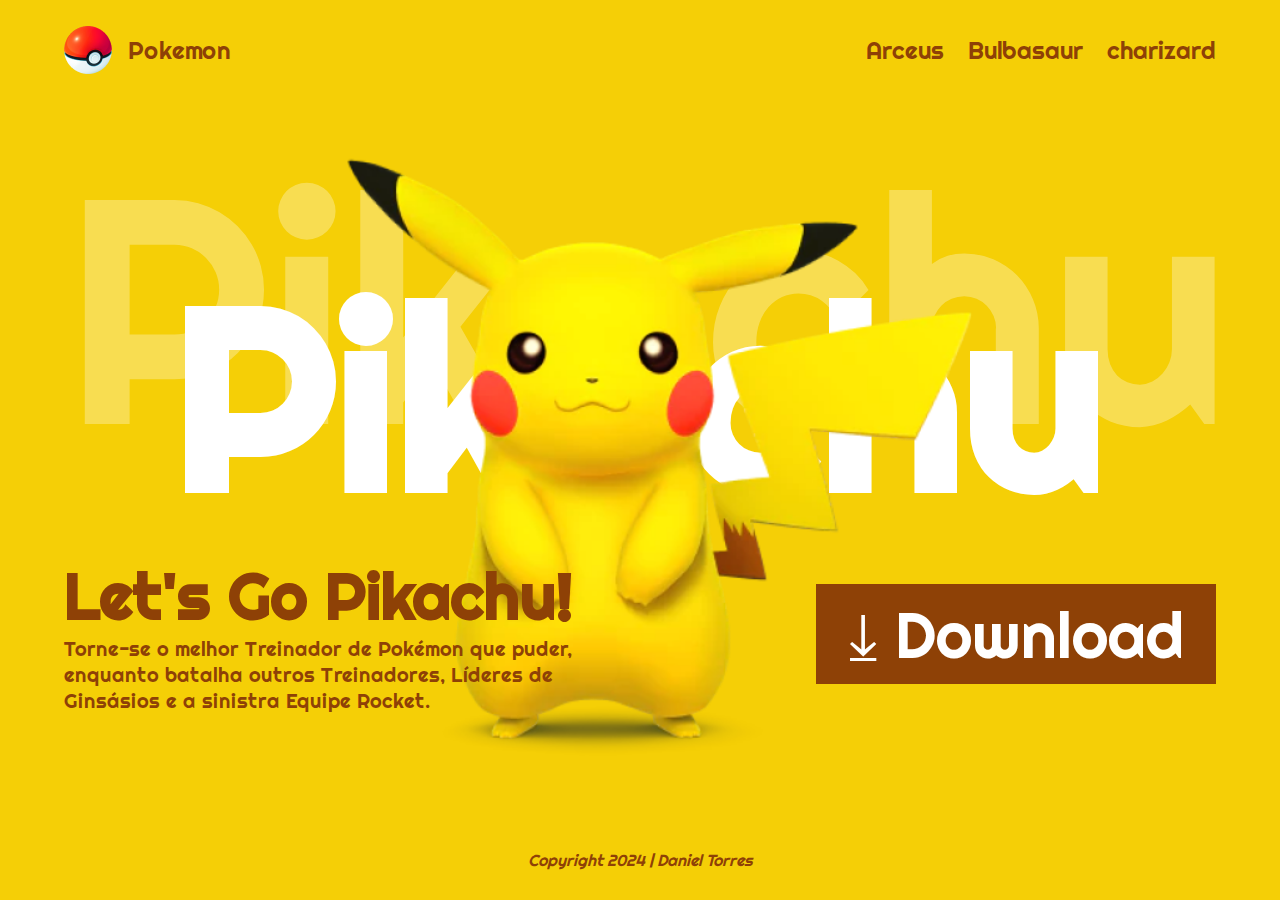
<file: index.html>
<!DOCTYPE html>
<html lang="en">
<head>
    <meta charset="UTF-8">
    <meta http-equiv="X-UA-Compatible" content="IE=edge">
    <meta name="viewport" content="width=device-width, initial-scale=1.0">
    <link rel="preconnect" href="https://fonts.googleapis.com">
    <link rel="preconnect" href="https://fonts.gstatic.com" crossorigin>
    <link href="https://fonts.googleapis.com/css2?family=Righteous&display=swap" rel="stylesheet">
    <link rel="stylesheet" href="style.css">
    <title>Let's Go, Pikachu!</title>
</head>
<body>
    <header>
        <a href="#">
            <img src="./img/poke-bola.png" alt="poke-bola">
            <span>Pokemon</span>
        </a>
        <div>
            <a href="./Arceus.html">Arceus</a>
            <a href="./Bulbasaur.html">Bulbasaur</a>
            <a href="./charizard.html">charizard</a>
        </div>
    </header>
    
    <main>
        <div class="title">
            <h1>Pikachu</h1>
            <span>Pikachu</span>
        </div>
        
        <div class="container">
            <div>
                <h2>
                    Let's Go Pikachu!
                </h2>
                <p>
                    Torne-se o melhor Treinador de Pokémon que puder, enquanto batalha outros Treinadores, Líderes de Ginsásios e a sinistra Equipe Rocket.
                </p>
            </div>
            <div class="action">
                <a href="#">
                    &#10515; Download

                </a>
            </div>
        </div>
    
    </main>
    
    <footer>
        Copyright 2024 | Daniel Torres
    </footer>
    <img src="./img/pikachu.png" alt="pikachu" class="pikachu-image">
</body>
</html>
</file>
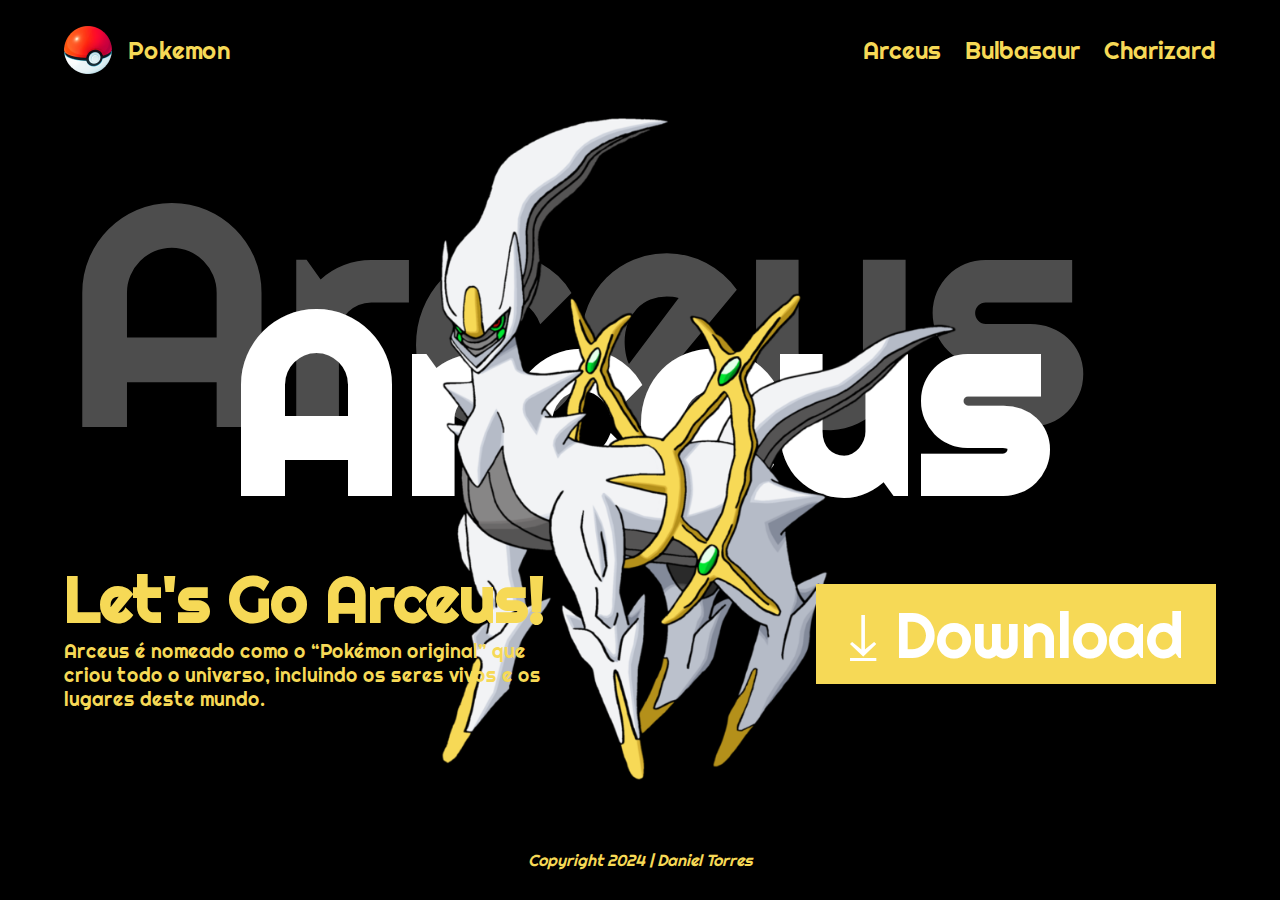
<file: Arceus.html>
<!DOCTYPE html>
<html lang="en">
<head>
    <meta charset="UTF-8">
    <meta http-equiv="X-UA-Compatible" content="IE=edge">
    <meta name="viewport" content="width=device-width, initial-scale=1.0">
    <link rel="preconnect" href="https://fonts.googleapis.com">
    <link rel="preconnect" href="https://fonts.gstatic.com" crossorigin>
    <link href="https://fonts.googleapis.com/css2?family=Righteous&display=swap" rel="stylesheet">
    <link rel="stylesheet" href="Arceus.css">
    <title>Let's Go, Arceus!</title>
</head>
<body>
    <header>
        <a href="#">
            <img src="./img/poke-bola.png" alt="poke-bola">
            <span>Pokemon</span>
        </a>
        <div>
            <a href="./Arceus.html">Arceus</a>
            <a href="./Bulbasaur.html">Bulbasaur</a>
            <a href="./charizard.html">Charizard</a>
        </div>
    </header>
    
    <main>
        <div class="title">
            <h1>Arceus</h1>
            <span>Arceus</span>
        </div>
        
        <div class="container">
            <div>
                <h2>
                    Let's Go Arceus!
                </h2>
                <p>
                    Arceus é nomeado como o “Pokémon original” que criou todo o universo, incluindo os seres vivos e os lugares deste mundo.
                </p>
            </div>
            <div class="action">
                <a href="#">
                    &#10515; Download

                </a>
            </div>
        </div>
    
    </main>
    
    <footer>
        Copyright 2024 | Daniel Torres
    </footer>
    <img src="./img/arceus.png" alt="pikachu" class="arceus-image">
</body>
</html>
</file>
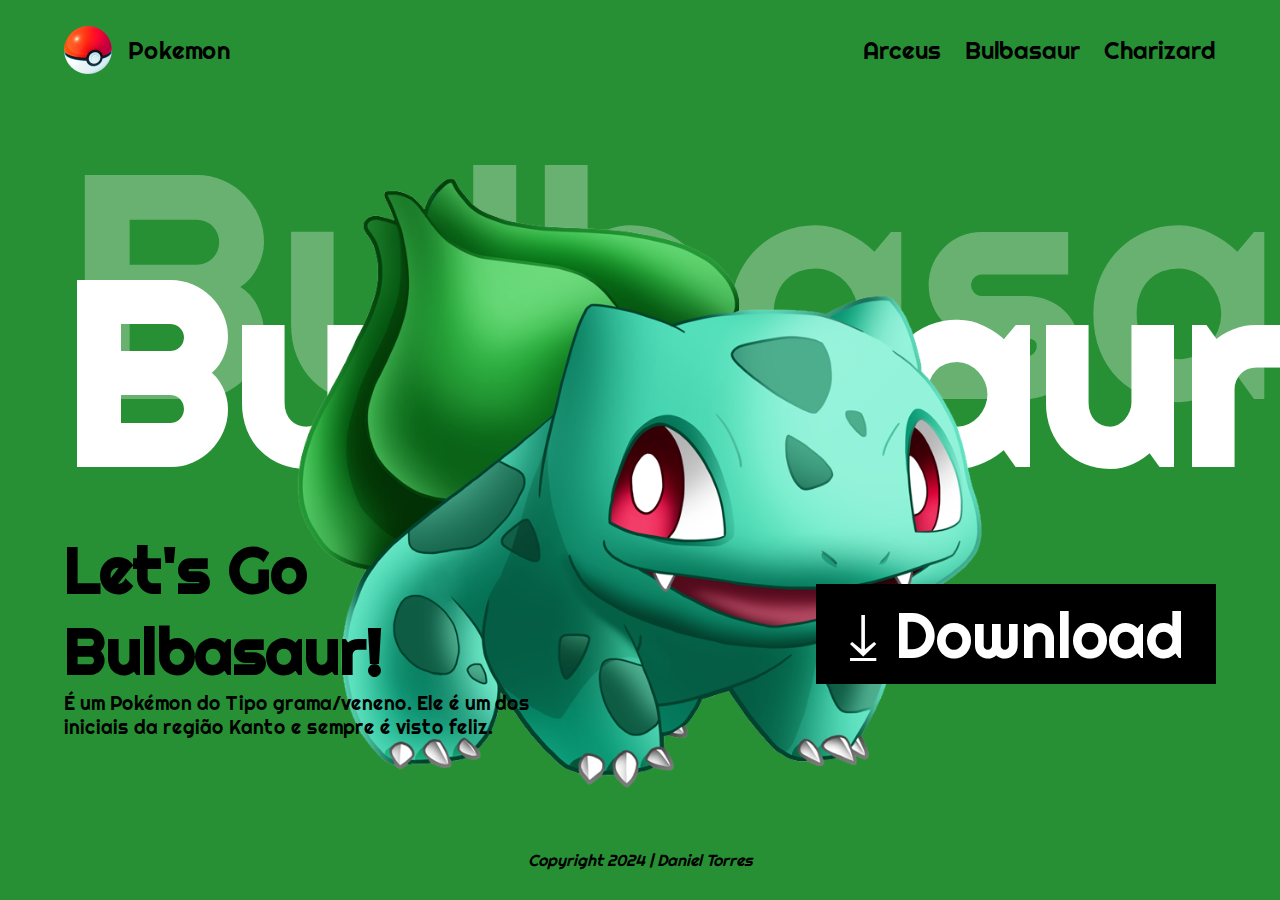
<file: Bulbasaur.html>
<!DOCTYPE html>
<html lang="en">
<head>
    <meta charset="UTF-8">
    <meta http-equiv="X-UA-Compatible" content="IE=edge">
    <meta name="viewport" content="width=device-width, initial-scale=1.0">
    <link rel="preconnect" href="https://fonts.googleapis.com">
    <link rel="preconnect" href="https://fonts.gstatic.com" crossorigin>
    <link href="https://fonts.googleapis.com/css2?family=Righteous&display=swap" rel="stylesheet">
    <link rel="stylesheet" href="./Bulbasaur.css">
    <title>Let's Go, Pikachu!</title>
</head>
<body>
    <header>
        <a href="#">
            <img src="./img/poke-bola.png" alt="poke-bola">
            <span>Pokemon</span>
        </a>
        <div>
            <a href="./Arceus.html">Arceus</a>
            <a href="./Bulbasaur.html">Bulbasaur</a>
            <a href="./charizard.html">Charizard</a>
        </div>
    </header>
    
    <main>
        <div class="title">
            <h1>Bulbasaur</h1>
            <span>Bulbasaur</span>
        </div>
        
        <div class="container">
            <div>
                <h2>
                    Let's Go Bulbasaur!
                </h2>
                <p>
                    É um Pokémon do Tipo grama/veneno. Ele é um dos iniciais da região Kanto e sempre é visto feliz.
                </p>
            </div>
            <div class="action">
                <a href="#">
                    &#10515; Download

                </a>
            </div>
        </div>
    
    </main>
    
    <footer>
        Copyright 2024 | Daniel Torres
    </footer>
    <img src="./img/bulbasaur.png" alt="pikachu" class="bulbasaur-image">
</body>
</html>
</file>
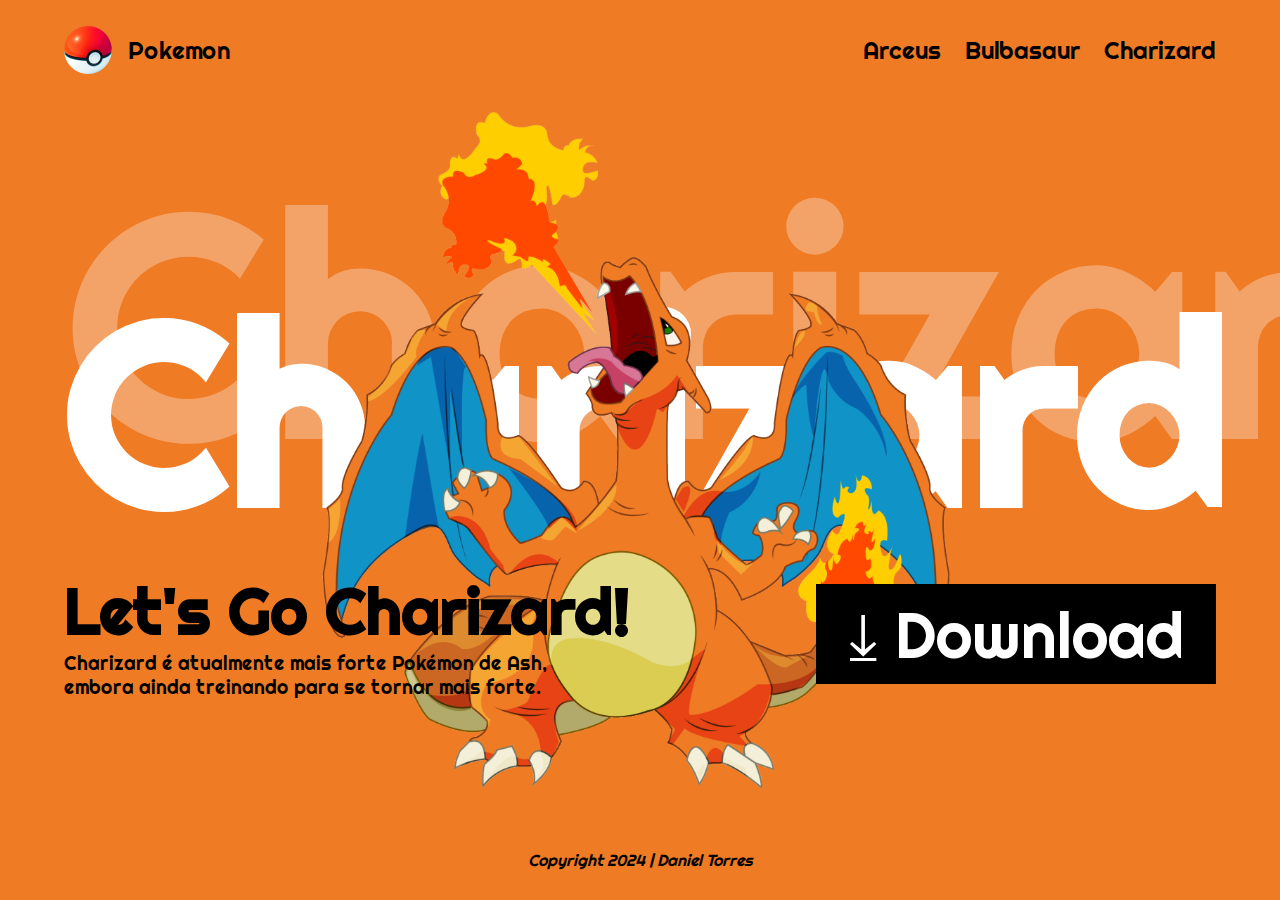
<file: charizard.html>
<!DOCTYPE html>
<html lang="en">
<head>
    <meta charset="UTF-8">
    <meta http-equiv="X-UA-Compatible" content="IE=edge">
    <meta name="viewport" content="width=device-width, initial-scale=1.0">
    <link rel="preconnect" href="https://fonts.googleapis.com">
    <link rel="preconnect" href="https://fonts.gstatic.com" crossorigin>
    <link href="https://fonts.googleapis.com/css2?family=Righteous&display=swap" rel="stylesheet">
    <link rel="stylesheet" href="charizard.css">
    <title>Let's Go, Pikachu!</title>
</head>
<body>
    <header>
        <a href="#">
            <img src="./img/poke-bola.png" alt="poke-bola">
            <span>Pokemon</span>
        </a>
        <div>
            <a href="./Arceus.html">Arceus</a>
            <a href="./Bulbasaur.html">Bulbasaur</a>
            <a href="./charizard.html">Charizard</a>
        </div>
    </header>
    
    <main>
        <div class="title">
            <h1>Charizard</h1>
            <span>Charizard</span>
        </div>
        
        <div class="container">
            <div>
                <h2>
                    Let's Go Charizard!
                </h2>
                <p>
                    Charizard é atualmente mais forte Pokémon de Ash, embora ainda treinando para se tornar mais forte.
                </p>
            </div>
            <div class="action">
                <a href="#">
                    &#10515; Download

                </a>
            </div>
        </div>
    
    </main>
    
    <footer>
        Copyright 2024 | Daniel Torres
    </footer>
    <img src="./img/charizard.png" alt="pikachu" class="charizard-image">
</body>
</html>
</file>
<file: style.css>
*{
    margin: 0; 
    padding: 0;
    box-sizing: 0;
}
a{
    text-decoration: none;
}
:root{
    --primary-color: #f5cf06;
    --secondary-color: #8E4106;

}


body{
    height: 100vh;
    background-color: var(--primary-color);
    display: flex;
    flex-direction: column;
    padding-inline: 64px;
    font-family: "Righteous", sans-serif;

}
header{
    height: 100px;
    display: flex;
    justify-content: space-between;
    z-index: 1;
}
header a{
    display: flex;
    align-items: center;
    gap: 16px;
    height: 100%;
    font-size: 24px;
    color: var(--secondary-color);

}
header div{
    display: flex;
    gap: 24px;
}
main{
  
    flex-grow: 1;
    height: 200px;
    display: flex;
    flex-direction: column;
    justify-content: center;
}
.title{
    position: relative;
   
    color: white;
}
.title h1{
    font-size: 20vw;
    text-align: center;
    color: white;
}
.title span{
    position: absolute;
    font-size: 25vw;
    top: -40%;
    left: 0;
    opacity: 0.3;
    
}
.container{
    align-items: center;
    display: flex;
    z-index: 1;
}
.container div{
    width: 50%;
    color: var(--secondary-color);
}
.container h2{
    font-size: 64px;

}
.container p{
    font-size: 20px;
    width: 40vw;

}
.action{
    display: flex;
    justify-content: end;
}
.action a{
    display: flex;
    justify-content: center;
    align-items: center;
    height: 100px;
    width: 400px;
    background-color: var(--secondary-color);
    color:white;
    font-size: 64px;

}

footer{
    height: 50px;
    color: var(--secondary-color);
    font-style: italic;
    text-align: center;
}
.pikachu-image{
    position: absolute;
    left: 50%;
    top: 50%;
    transform: translate(-50%, -50%);
    height: 75vh;
}

/* TABLET */
@media (max-width:960px){
    body {
        padding-inline: 32px;
    }
    main {
        justify-content: space-between;
    }
    .container{
        flex-direction: column;
        height: auto;
        gap: 16px;
    }
    .container div{
        width: 80%;
        text-align: center;
        display: flex;
        flex-direction: column;
        align-items: center;
    }
    .container p{
        width: 70%;
    }
    .action{
        align-items: center;
        justify-content: center;
    }
    
    footer{
        display: none;
    }
    .pikachu-image{
        height: 50vh;
    }
}

@media (max-width: 640px){
    header div{
        display: none;
    }
    body {
        justify-content: center
    }
    .title span {
        left: 50%;
        transform: translateX(-50%);
    }
    .container div {
        width: 100%;
    }
    .container h2 {
        font-size: 36px;
    }
    .container p{
        display: none;
    }
    .action a {
        width: 100%;
        height: 80%;
        font-size: 50px;
    }
}
</file>
<file: Arceus.css>
*{
    margin: 0; 
    padding: 0;
    box-sizing: 0;
}
a{
    text-decoration: none;
}
:root{
    --primary-color: #000000;
    --secondary-color: #f6d956;

}


body{
    height: 100vh;
    background-color: var(--primary-color);
    display: flex;
    flex-direction: column;
    padding-inline: 64px;
    font-family: "Righteous", sans-serif;

}
header{
    height: 100px;
    display: flex;
    justify-content: space-between;
    z-index: 1;
}
header a{
    display: flex;
    align-items: center;
    gap: 16px;
    height: 100%;
    font-size: 24px;
    color: var(--secondary-color);

}
header div{
    display: flex;
    gap: 24px;
}
main{
  
    flex-grow: 1;
    height: 200px;
    display: flex;
    flex-direction: column;
    justify-content: center;
}
.title{
    position: relative;
   
    color: white;
}
.title h1{
    font-size: 20vw;
    text-align: center;
    color: white;
}
.title span{
    position: absolute;
    font-size: 25vw;
    top: -40%;
    left: 0;
    opacity: 0.3;
    
}
.container{
    align-items: center;
    display: flex;
    z-index: 1;
}
.container div{
    width: 50%;
    color: var(--secondary-color);
}
.container h2{
    font-size: 64px;

}
.container p{
    font-size: 1.5vw;
    width: 40vw;

}
.action{
    display: flex;
    justify-content: end;
}
.action a{
    display: flex;
    justify-content: center;
    align-items: center;
    height: 100px;
    width: 400px;
    background-color: var(--secondary-color);
    color:white;
    font-size: 64px;

}

footer{
    height: 50px;
    color: var(--secondary-color);
    font-style: italic;
    text-align: center;
}
.arceus-image{
    position: absolute;
    left: 50%;
    top: 50%;
    transform: translate(-50%, -50%);
    height: 75vh;
}
</file>
<file: Bulbasaur.css>
*{
    margin: 0; 
    padding: 0;
    box-sizing: 0;
}
a{
    text-decoration: none;
}
:root{
    --primary-color: #279034;
    --secondary-color: #000000;

}


body{
    height: 100vh;
    background-color: var(--primary-color);
    display: flex;
    flex-direction: column;
    padding-inline: 64px;
    font-family: "Righteous", sans-serif;

}
header{
    height: 100px;
    display: flex;
    justify-content: space-between;
    z-index: 1;
}
header a{
    display: flex;
    align-items: center;
    gap: 16px;
    height: 100%;
    font-size: 24px;
    color: var(--secondary-color);

}
header div{
    display: flex;
    gap: 24px;
}
main{
  
    flex-grow: 1;
    height: 200px;
    display: flex;
    flex-direction: column;
    justify-content: center;
}
.title{
    position: relative;
   
    color: white;
}
.title h1{
    font-size: 20vw;
    text-align: center;
    color: white;
}
.title span{
    position: absolute;
    font-size: 25vw;
    top: -40%;
    left: 0;
    opacity: 0.3;
    
}
.container{
    align-items: center;
    display: flex;
    z-index: 1;
}
.container div{
    width: 50%;
    color: var(--secondary-color);
}
.container h2{
    font-size: 64px;

}
.container p{
    font-size: 1.5vw;
    width: 40vw;

}
.action{
    display: flex;
    justify-content: end;
}
.action a{
    display: flex;
    justify-content: center;
    align-items: center;
    height: 100px;
    width: 400px;
    background-color: var(--secondary-color);
    color:white;
    font-size: 64px;

}

footer{
    height: 50px;
    color: var(--secondary-color);
    font-style: italic;
    text-align: center;
}
.bulbasaur-image{
    position: absolute;
    left: 50%;
    top: 50%;
    transform: translate(-50%, -50%);
    height: 75vh;
}
</file>
<file: charizard.css>
*{
    margin: 0; 
    padding: 0;
    box-sizing: 0;
}
a{
    text-decoration: none;
}
:root{
    --primary-color: #ef7b25;
    --secondary-color: rgb(0, 0, 0);

}


body{
    height: 100vh;
    background-color: var(--primary-color);
    display: flex;
    flex-direction: column;
    padding-inline: 64px;
    font-family: "Righteous", sans-serif;

}
header{
    height: 100px;
    display: flex;
    justify-content: space-between;
    z-index: 1;
}
header a{
    display: flex;
    align-items: center;
    gap: 16px;
    height: 100%;
    font-size: 24px;
    color: var(--secondary-color);

}
header div{
    display: flex;
    gap: 24px;
}
main{
  
    flex-grow: 1;
    height: 200px;
    display: flex;
    flex-direction: column;
    justify-content: center;
}
.title{
    position: relative;
   
    color: white;
}
.title h1{
    font-size: 20vw;
    text-align: center;
    color: white;
}
.title span{
    position: absolute;
    font-size: 25vw;
    top: -40%;
    left: 0;
    opacity: 0.3;
    
}
.container{
    align-items: center;
    display: flex;
    z-index: 1;
}
.container div{
    width: 50%;
    color: var(--secondary-color);
}
.container h2{
    font-size: 64px;

}
.container p{
    font-size: 1.5vw;
    width: 40vw;

}
.action{
    display: flex;
    justify-content: end;
}
.action a{
    display: flex;
    justify-content: center;
    align-items: center;
    height: 100px;
    width: 400px;
    background-color: var(--secondary-color);
    color:white;
    font-size: 64px;

}

footer{
    height: 50px;
    color: var(--secondary-color);
    font-style: italic;
    text-align: center;
}
.charizard-image{
    position: absolute;
    left: 50%;
    top: 50%;
    transform: translate(-50%, -50%);
    height: 100vh;
}
</file>
